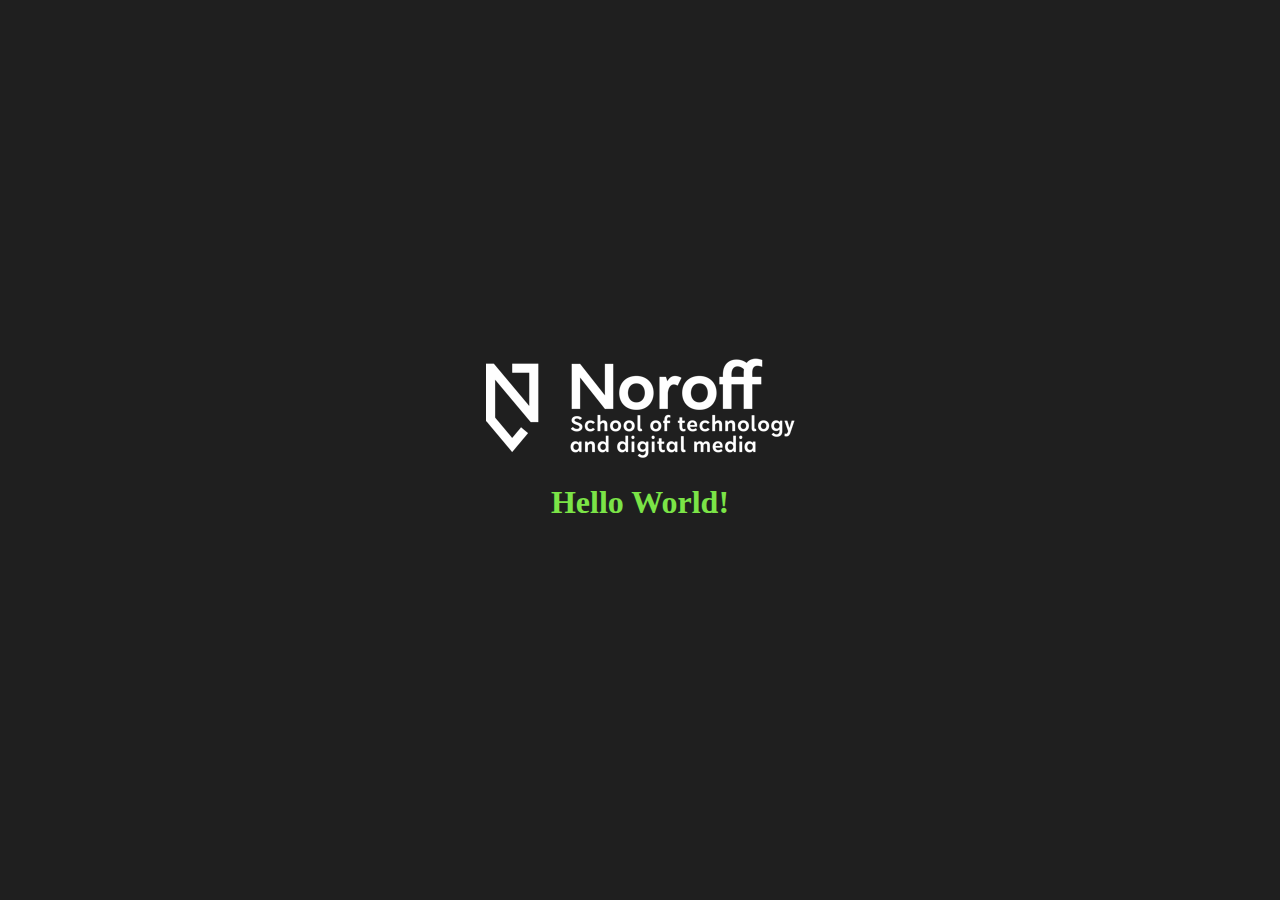
<file: index.html>
<!DOCTYPE html>
<html lang="en">
<head>
  <meta charset="UTF-8">
  <meta name="viewport" content="width=device-width, initial-scale=1.0">
  <title>Example Title, replace me!</title>
  <link rel="stylesheet" href="src/css/styles.css">
</head>
<body class="centered">
  <div>
    <img src="/assets/images/noroff-logo.png" alt="Noroff Logo">
    <h1>Hello World!</h1>
  </div>
</body>
</html>
</file>
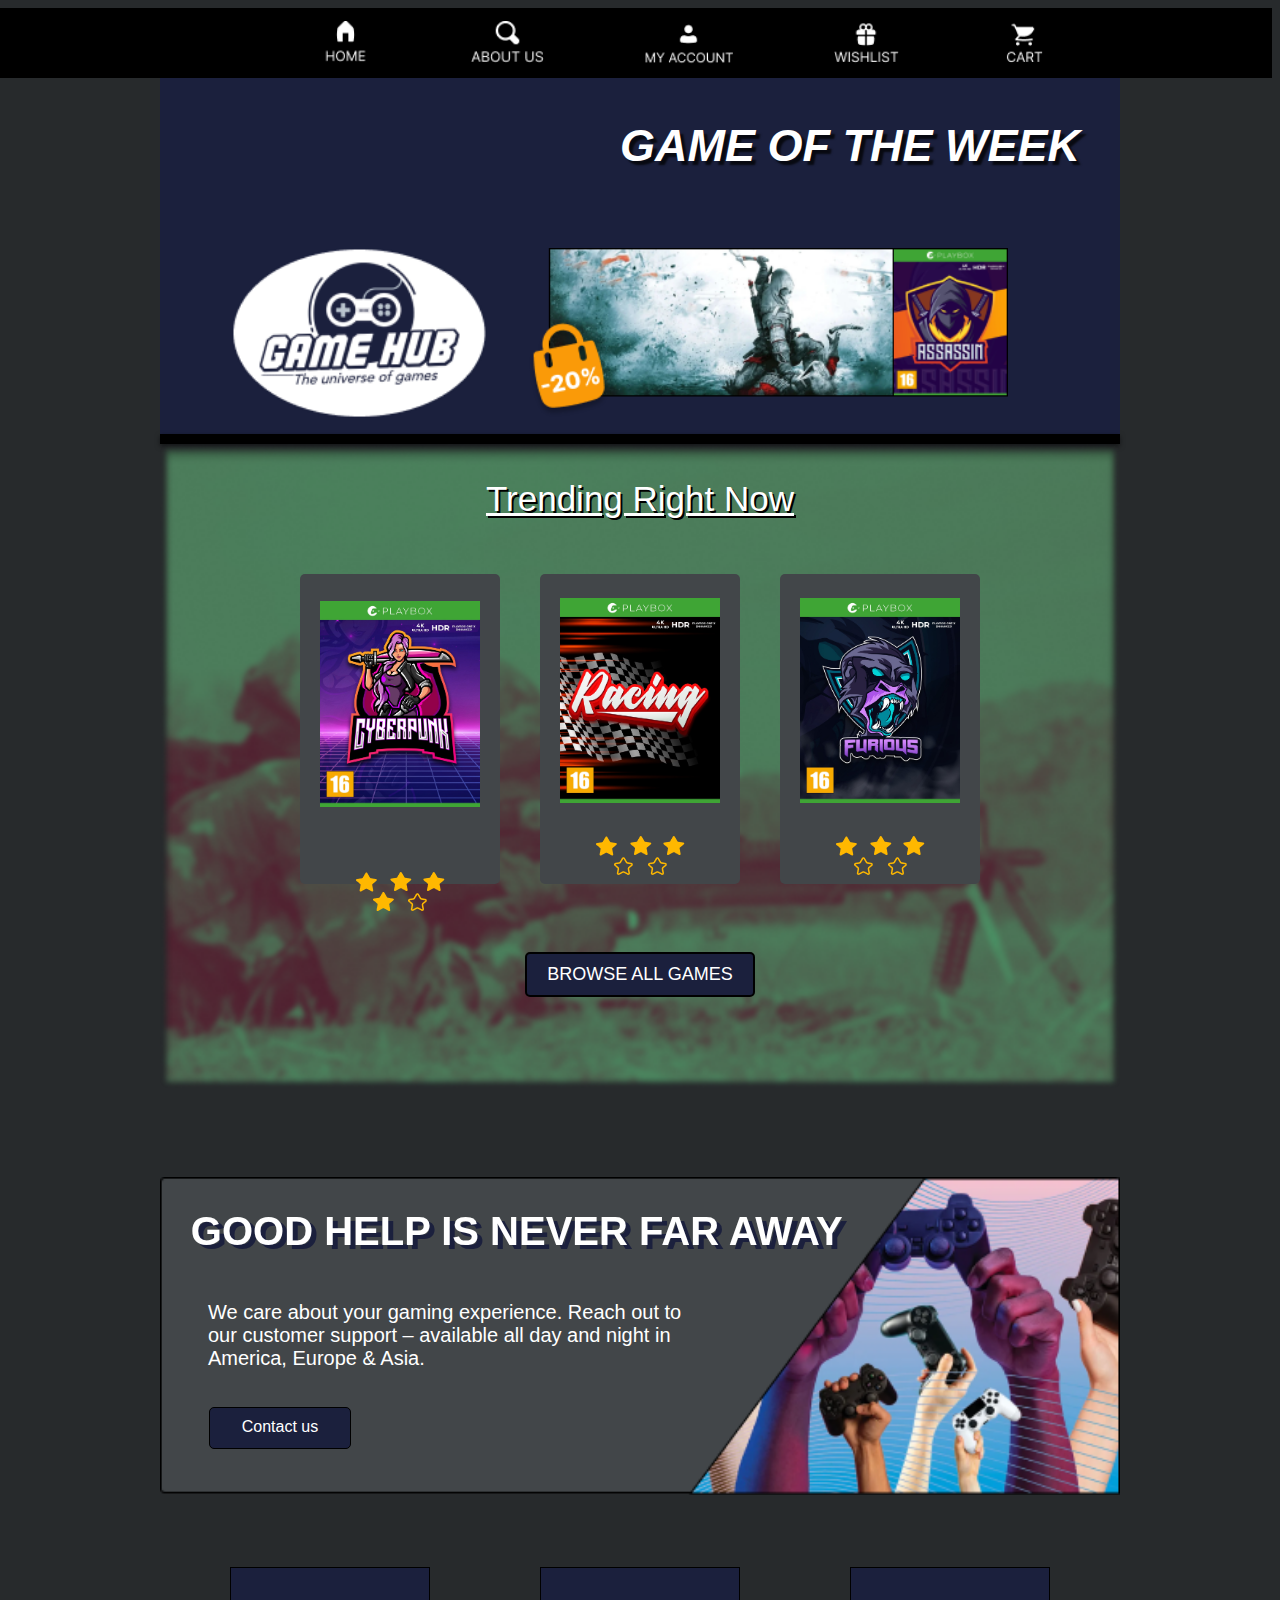
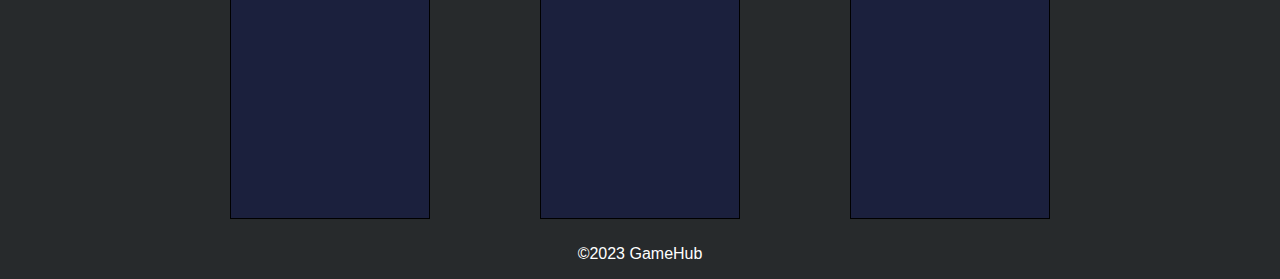
<file: .github/HTML & CSS/index.html>
<!DOCTYPE html>
<html>
    <head>
        <meta charset="UTF-8">
        <meta name="viewport" content="width=device-width, initial-scale=1">
        <title>GameHub</title>
        <link rel="stylesheet" href="css/styles.css">
        <style>
           
          </style>
          </head>
          <body>
          
            <nav class="navbar">
              <img src="img/Navicons/home.png" alt="Home" class="nav-icon">
              <img src="img/Navicons/about us.png" alt="About us" class="nav-icon">
              <img src="img/Navicons/my account.png" alt="My account" class="nav-icon">
              <img src="img/Navicons/wishlist.png" alt="wishlist" class="nav-icon">
              <img src="img/Navicons/cart.png" alt="cart" class="nav-icon">
          </nav>

    </head>
    
    
      <div class="lilla">
        <h2 style="text-align: right; height: 90px; color:white; text-shadow: 4px 4px 2px rgba(0, 0, 0, 0.727)"><em>GAME OF THE WEEK</em></h2>
        <div class="image-container">
          <img src="img/gamehub.png" alt="GameHub" class="headerimage" width="auto" height="100px">
          <img src="img/Assassinheader.png" alt="Assassin, 20% off this week!" class="headerimage" width="200" height="150">
        </div>
    </div>


<div class="black-line"></div>
<div class="container">
    <div class="text">Trending Right Now</div>
    <div class="overlay">
      <div class="box"><img src="img/games/cyberpunk.jpg" alt="Cyberpunk" style="margin: 20%;"></img>
        <img src="img/games/cyberstar.png" alt="4/5 stars" class="small-stars"></img></div>
      <div class="box"><img src="img/games/racing.jpg" alt="Racing" style=margin: 20%;>
      <img src="img/games/racingstar.png" alt="3/5 stars" class="small-stars"></div>
      <div class="box"><img src="img/games/furious.jpg" alt="furious" style=margin: 20%;>
      <img src="img/games/furiousstar.png" alt="3/5 stars" class="small-stars"></img></div>
    </div>
   
    <img src="img/war.png" class="centered-image">
    <button class="blue-button">BROWSE ALL GAMES</button>
  </div>

   <div class="GoodHelp">
        <div class="GoodHelp-Title">GOOD HELP IS NEVER FAR AWAY</div>
        <p class="GoodHelp-Text">We care about your gaming experience. Reach out to our customer support – available all day and night in America, Europe & Asia.</p>
        <a href="#" class="Contact-us-button yellow-button">Contact us</a>
        <img src="img/goodhelp.png" class="GoodHelp-Image" width="960px"></img>
  </div>

<div class="supcontainer">
  <div class="supbox">
    <div class="supoverlay">
      <p class="suptext">Get Help</p>
    </div>
  </div>
  <div style="width: 10px;"></div>
  <div class="supbox">
    <div class="supoverlay">
      <p class="suptext">Legal & Privacy</p>
    </div>
  </div>
  <div style="width: 10px;"></div>
  <div class="supbox">
    <div class="supoverlay">
      <div class="sup-header">Get Help</div>
      <p class="suptext">About Us</p>
    </div>
  </div>
</div>

<p style="text-align: center; color: white;">©2023 GameHub</p>

</body>
</html>
</file>
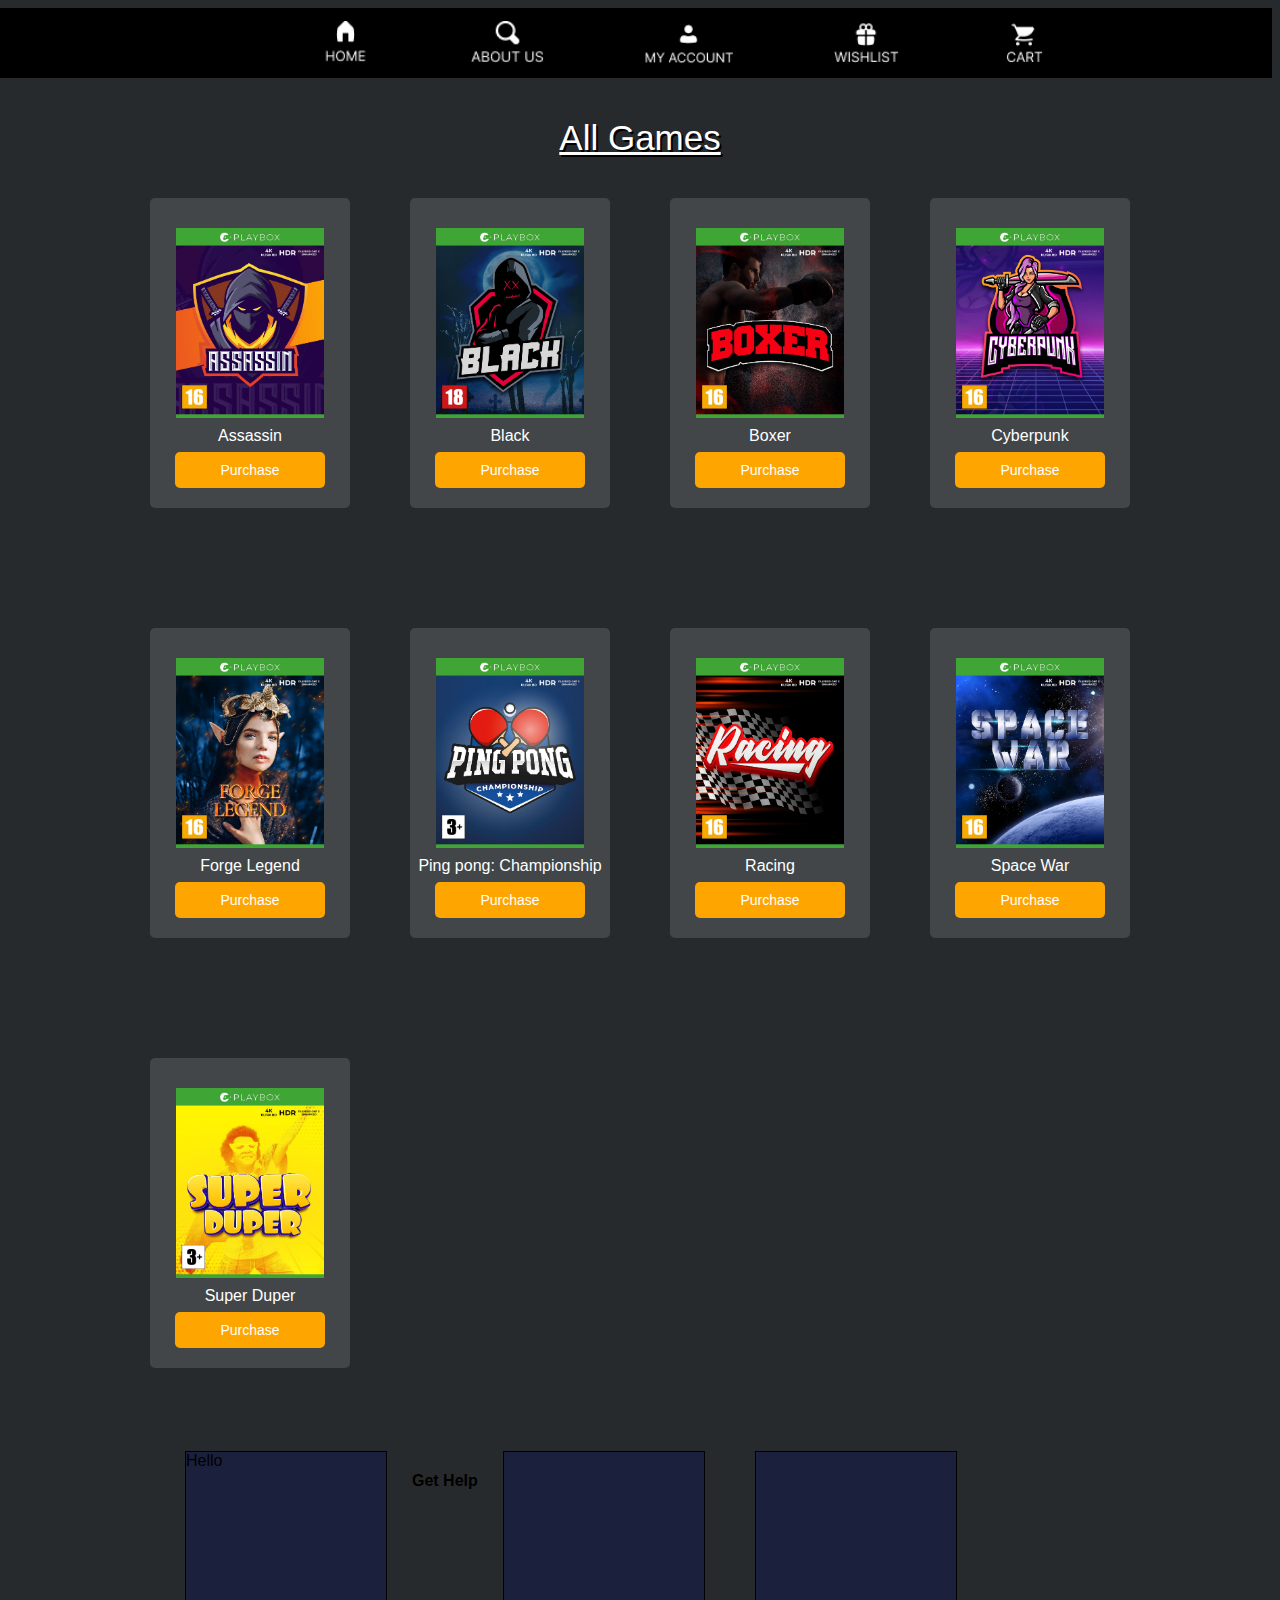
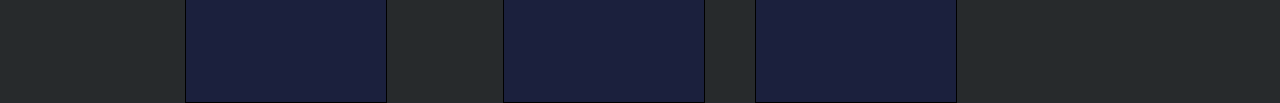
<file: .github/HTML & CSS/AllGames.html>
<!DOCTYPE html>
<html>
<head>
    <meta charset="UTF-8">
    <meta name="viewport" content="width=device-width, initial-scale=1">
    <title>GH: All Games</title>
    <link rel="stylesheet" href="css/styles.css">
    <style>
        
    <style>
    body {
        background-color: #272A2C;
        font-family: Arial, sans-serif;
        margin: 0;
        padding: 0;
        display: flex;
        justify-content: center;
        align-items: top, center;
        min-height: 100vh;
        }
        
    .gridcontainer {
        display: grid;
        grid-template-columns: repeat(auto-fit, minmax)(200px, 1fr);
        grid-gap: 20px;
        max-width: 920px;
        margin: 0 auto;
        padding: 20px;
        position: relative;
        justify-content:center
    }
        
    .box {
        margin-top: 100px;
        background-color: #424649;
        text-align: center;
        height: 310px;
        width: 200px;
    position: relative; 
    }
        
    .box img {
        margin-bottom: 60px;
        max-width: 100%;
        height: 190px;
        position: absolute;
    }
        
    .gametitle {
        color: white;
        font-size: 16px;
        margin-bottom: -83%;
        text-align: center;
        position: relative;
    }
    
    .purchase-button {
        margin-bottom: 10px;
        background-color: #FFA500;
        width: 150px;
        color: white;
        border: none;
        border-radius: 5px;
        padding: 10px 10px; 
        font-size: 14px;
        cursor: pointer;
        transition: background-color 0.3s ease;
        z-index: 2;
        }
        
    .purchase-button:hover {
    background-color: #FF8C00;
    }
    </style>
</head>

<body>

    <nav class="navbar">
              <img src="img/Navicons/home.png" alt="Home" class="nav-icon">
              <img src="img/Navicons/about us.png" alt="About us" class="nav-icon">
              <img src="img/Navicons/my account.png" alt="My account" class="nav-icon">
              <img src="img/Navicons/wishlist.png" alt="wishlist" class="nav-icon">
              <img src="img/Navicons/cart.png" alt="cart" class="nav-icon">
          </nav>

        <div class="container">
        <div class="AllGames" style»="text-align: center;">All Games</div>    

<div class="gridcontainer">
    <div class="box">
        <img src="img/games/assassin.jpg" alt="Assassin">
        <div class="gametitle">Assassin</div>
        <div class="purchase-button-container">
        <button class="purchase-button">Purchase</button></div>
    </div>

    <div class="box">
        <img src="img/games/black.jpg" alt="Black">
        <div class="gametitle">Black</div>
        <div class="purchase-button-container">
        <button class="purchase-button">Purchase</button></div>
    </div>
    <div class="box">
        <img src="img/games/boxer.jpg" alt="Boxer">
        <div class="gametitle">Boxer</div>
        <div class="purchase-button-container">
        <button class="purchase-button">Purchase</button></div>
    </div>
    <div class="box">
        <img src="img/games/cyberpunk.jpg" alt="Cyberpunk">
        <div class="gametitle">Cyberpunk</div>
        <div class="purchase-button-container">
        <button class="purchase-button">Purchase</button></div>
    </div>
        
    <div class="box">
        <img src="img/games/forge legend.jpg" alt="Forge Legend">
        <div class="gametitle">Forge Legend</div>
        <div class="purchase-button-container">
        <button class="purchase-button">Purchase</button></div>
    </div>
    <div class="box">
        <img src="img/games/pingpong.jpg" alt="Ping pong: Championship">
        <div class="gametitle">Ping pong: Championship</div>
        <div class="purchase-button-container">
        <button class="purchase-button">Purchase</button></div>
    </div>
    <div class="box">
        <img src="img/games/racing.jpg" alt="Racing">
        <div class="gametitle">Racing</div>
        <div class="purchase-button-container">
        <button class="purchase-button">Purchase</button></div>
    </div>
    <div class="box">
        <img src="img/games/space war.jpg" alt="Space War">
        <div class="gametitle">Space War</div>
        <div class="purchase-button-container">
        <button class="purchase-button">Purchase</button></div>
    </div>
        
    <div class="box" style="grid-column: span 4;">
        <img src="img/games/superduper.jpg" alt="Super Duper">
        <div class="gametitle">Super Duper</div>
        <div class="purchase-button-container">
        <button class="purchase-button">Purchase</button></div>
    </div>

<div class="supcontainer2">
    <div class="supbox2">Hello</style></div>
    <h4>Get Help</h4>
    <div class="supbox2"></div>
    <div class="supbox2"></div>
</div>



</body>
</html>
</file>
<file: .github/HTML & CSS/css/styles.css>
body {
    background-color: #272A2C;
    font-family: inter, sans-serif;
}

.navbar {
    display: flex;
    background-color: black;
    height: 70px;
    margin-left: -10px;
    margin-left: -10px;
    display: flex;
    align-items: center;
    justify-content: center;
}

.nav-icon {
    width: auto;
    height: 50px;
    margin-inline-start: 100px;
    margin-top: 5px;
}

.lilla {
    width: 920px;
    background-color: #1B203D;
    padding: 5px 40px 16px 0;
    font-size: 30px;
    margin: 0 auto;
}

.image-container {
    display: flex;
    justify-content: center;
}

.headerimage {
    margin: 0 10px;
    width: auto;
    height: 170px;
    margin: 0 10px;
}

.black-line {
    width: 960px;
    background-color: black;
    height: 10px;
    box-shadow: 0px 2px 5px rgba(0, 0, 0, 0.5);
    margin: 0 auto;
}

.container {
    position: relative;
    width: 960px;
    margin: 0 auto;
    z-index: 1;
}

.text {
    position: absolute;
    top: 35px;
    left: 50%;
    transform: translateX(-50%);
    text-align: center;
    font-size: 35px;
    text-decoration: underline;
    color: #ffffff;
    z-index: 1;
    text-shadow: black 2px 2px;
}

.overlay {
    display: flex;
    justify-content: center; 
    align-items: center;
    position: absolute;
    top: 40%;
    left: 50%; 
    transform: translate(-50%, -50%);
    z-index: 1;
}

.box {
    width: 200px;
    height: 310px;
    background-color: #424649;
    z-index: 1;
    border-radius: 5px;
    display: flex; 
    flex-direction: column; 
    justify-content: center;
    align-items: center; 
    margin: 0 20px; 
}

.box img {
    max-width: 80%; 
    max-height: 80%;
    display: block; 
    margin: auto; 
    padding: 10%;;
}

.box img.small-stars {
    margin-top: "50%";
    padding: 5px; 
}

.blue-button {
    position: relative;
    z-index: 2;
    background-color: #1b203d;
    color: white;
    padding: 10px 20px;
    border: 2px solid black;
    border-radius: 5px;
    font-size: 18px;
    display: block;
    margin: 20px auto;
    transition: background-color 0.3s;
    bottom: 160px;
}

.blue-button:hover {
    background-color: #FF8C00;
}

.centered-image {
    position: relative;
    width: 960px;
    margin: 0 auto;
}

.GoodHelp {
position: relative;
width: 960px;
margin: 0 auto;
}

.GoodHelp-Title {
    position: absolute;
    z-index: 2;
    top: 50%;
    left: 10%;
    transform: translate(-10%,70%);
    color: white;
    font-size: 40px;
    font-weight: bold;
    filter: drop-shadow(5px 4px 0px  #1B203D)
}

.GoodHelp-Text {
    position: absolute;
    width: 50%;
    top: 10%;
    left: 10%;
    transform: translate(-10%, 150%);
    color: white;
    font-size: 20px;
    text-align: left;
    z-index: 2;
}

.GoodHelp img {
    position: absolute;
    z-index: 1;
    top: 0;
    left: 0;
    width: 100%;
    height: auto;
}

.Contact-us-button.yellow-button {
    position: absolute;
    top: 230px;
    left: 120px;
    font-size: 16px;
    transform: translateX(-50%);
    z-index: 2; 
 /
  
}

.yellow-button {
    background-color: #1B203D;
    color: white;
    text-decoration: none;
    text-align: center;
    width: 100px; 
    height: 20px; 
    padding: 10px 20px; 
    font-size: 18px; 
    border: 1px solid black;
    border-radius: 5px;
}

.supcontainer {
    max-width: 920px;
    margin: 400px auto 0;
    display: flex;
    justify-content: center; 
    padding: 0;
    position: relative; 
}

.supbox {
    width: 200px;
    height: 250px;
    background-color: #1B203D;
    border: 1px solid black;
    margin: 10px 50px; 
    padding: 0;
    position: relative; 
    z-index: 1;
    }

.supoverlay {
    position: absolute;
    z-index: 2; 
    top: 0;
    left: 0;
    width: 100%;
    height: 100%;
    display: flex;
    justify-content: center;
    align-items: center;
    opacity: 0;
    transition: opacity 0.3s ease;
}

.sup-header {
    color: white;
    font-size: 18px;
    font-weight: bold;
    position: relative;
    z-index: 3;
}

.suptext {
    color: white;
    font-size: 16px;
    position: relative; 
    z-index: 3;
}
  
.purchase-button-container {
    position: absolute;
    bottom: 10px; 
    left: 10;
    text-align: center;
}

.AllGames {
    position: absolute;
    top: 40px;
    left: 50%;
    transform: translateX(-50%);
    text-align: center;
    font-size: 35px;
    text-decoration: underline;
    color: #ffffff;
    z-index: 1;
    text-shadow: black 2px 2px;
}

.supcontainer2 {
    position: absolute;
    display: flex;
    margin-top: 143%;
}

.supbox2 {
width: 200px;
height: 250px;
justify-content: center;
background-color: #1B203D;
border: 1px solid #000; 
margin: 0 25px; 
}

.supbox2:after {
    color: white;
    font-size: 16px;
    position: absolute;
    top: 50%;
    left: 50%;
}

.game-info-container {
    margin-top: 20px;
    max-width: 960px;
    margin: auto;
    background-color: #424649;
    display: flex;
    align-items: center;
}

.game-thumbnail {
    width: 150px;
    margin: 20px;
}

.game-info {
    flex-grow: 1; 
    padding: 20px;
}

.game-description {
    font-size: 18px;
    color: #ffffff;
    padding-right: 20px;
    text-align: justify;
}

.button-container {
    text-align: right;
    padding-top: 10px;
    padding-right: 20px;
}

.orange-button {
    background-color: #FFA500;
    color: white;
    padding: 10px 20px;
    text-align: center;
    text-decoration: none;
    display: inline-block;
    font-size: 16px;
    margin: 4px 2px;
    cursor: pointer;
    border: none;
    border-radius: 5px;
    transition: background-color 0.3s ease;
}

.orange-button:hover {
    background-color: #FF8C00;
}

.price {
    color:#ffffff;
    font-size: 35px;
    text-align: right;
    margin-right: 20px;
}
</file>
<file: src/css/styles.css>
/* Use import to split up your CSS into manageable chunks */
@import url("./reset.css");
/* Files that are only needed to be imported are called partials */
/* These are marked with an underscore: */
@import url("./variables.css");
/* Feel free to add as many of these imports as you need */

body {
  color: var(--color-primary);
  background-color: var(--color-secondary);
}

.centered {
  display: flex;
  justify-content: center;
  align-items: center;
  justify-content: center;
  text-align: center;
}
</file>
